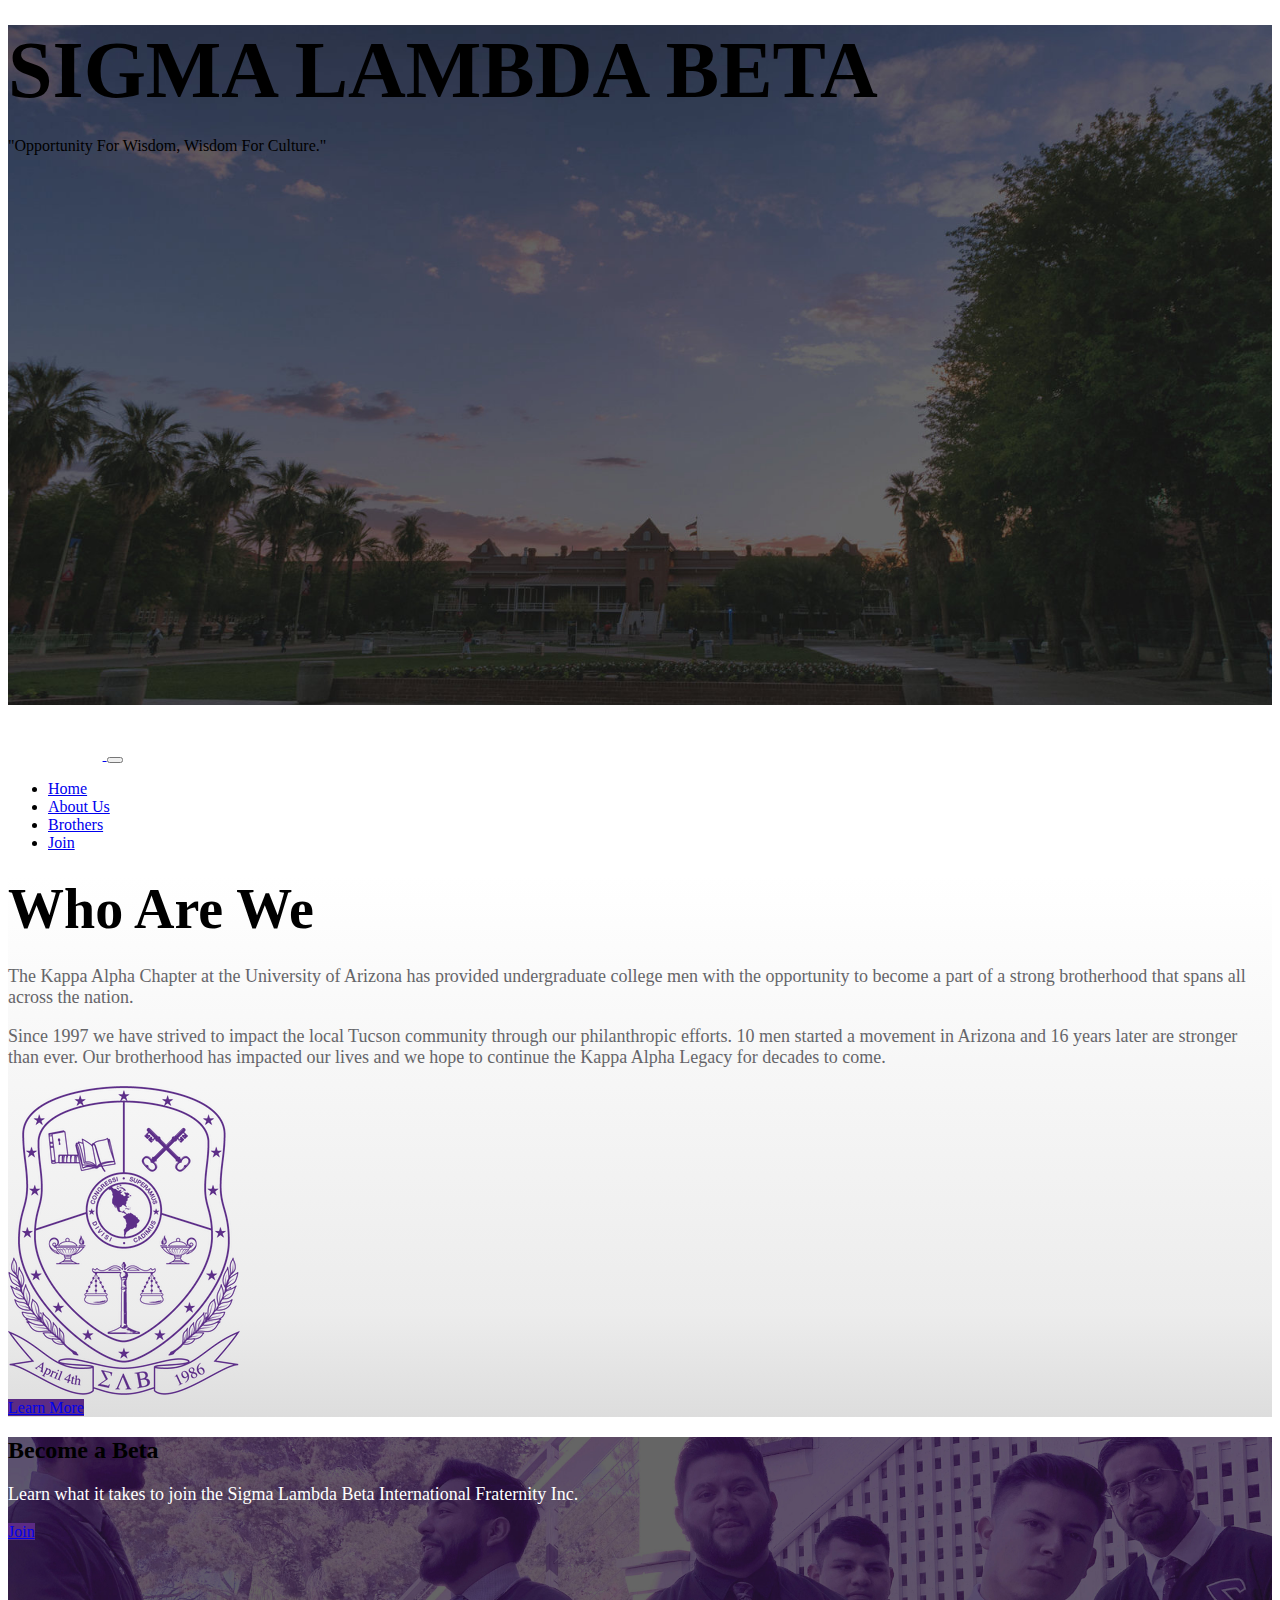
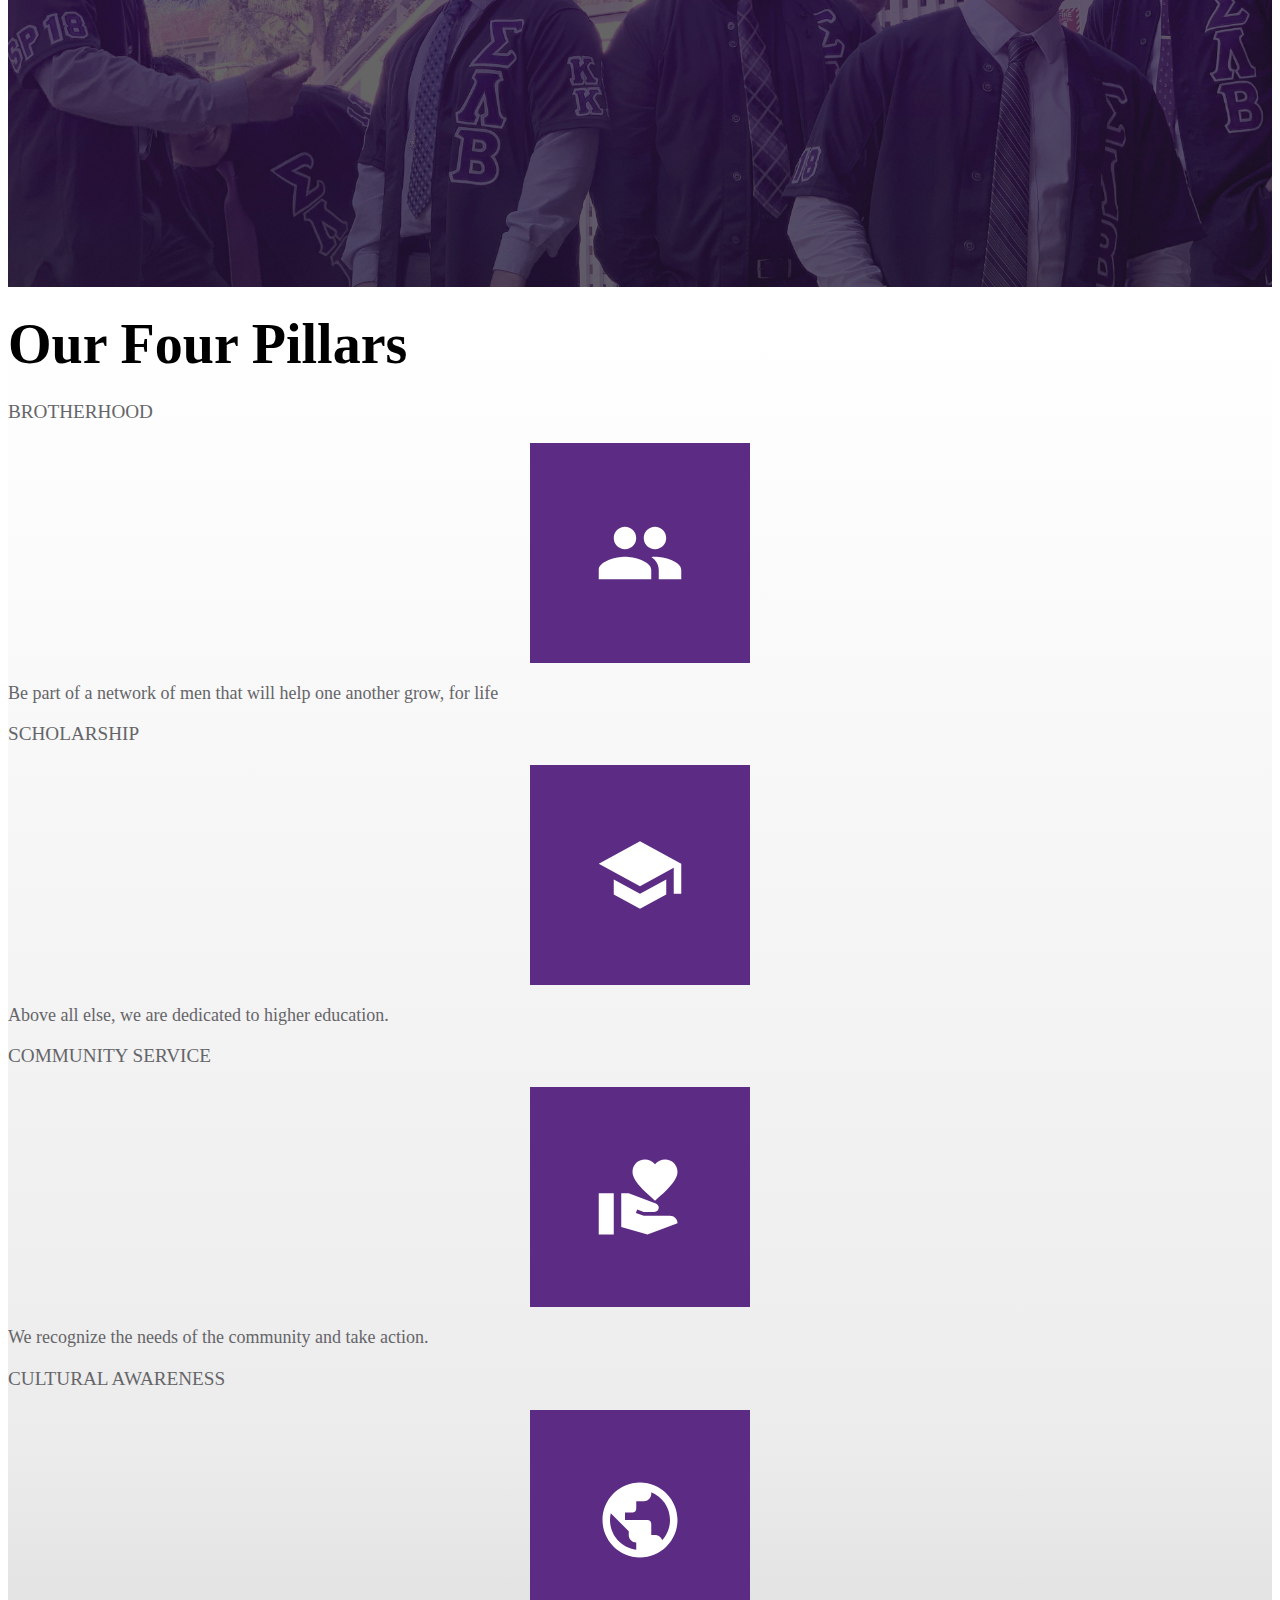
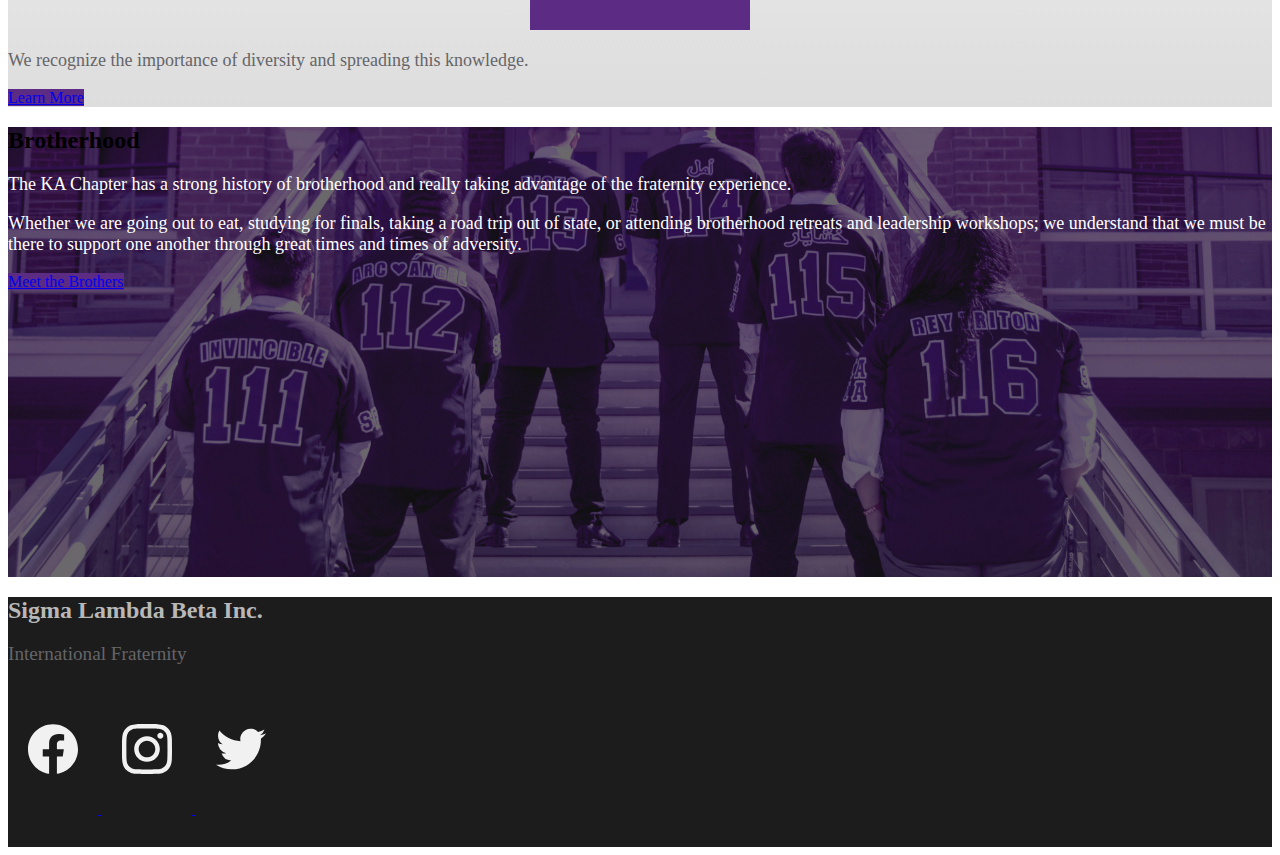
<file: index.html>
<!DOCTYPE html>
<html lang="en">

<head>
    <meta charset="UTF-8">
    <meta http-equiv="X-UA-Compatible" content="IE=edge">
    <meta name="viewport" content="width=device-width, initial-scale=1.0">

    <!-- Bootstrap stylesheet -->
    <link href="https://cdn.jsdelivr.net/npm/bootstrap@5.1.3/dist/css/bootstrap.min.css" rel="stylesheet"
        integrity="sha384-1BmE4kWBq78iYhFldvKuhfTAU6auU8tT94WrHftjDbrCEXSU1oBoqyl2QvZ6jIW3" crossorigin="anonymous">

    <link rel="stylesheet" href="styles/main.css">
    <title>Sigma Lambda Beta</title>

    <!-- Favicon -->
    <link rel="apple-touch-icon" sizes="180x180" href="assets/favicon/apple-touch-icon.png">
    <link rel="icon" type="image/png" sizes="32x32" href="assets/favicon/favicon-32x32.png">
    <link rel="icon" type="image/png" sizes="16x16" href="assets/favicon/favicon-16x16.png">
    <link rel="manifest" href="assets/favicon/site.webmanifest">
    <link rel="mask-icon" href="assets/favicon/safari-pinned-tab.svg" color="#5c2b84">
    <link rel="shortcut icon" href="assets/favicon/favicon.ico">
    <meta name="msapplication-TileColor" content="#5c2b84">
    <meta name="msapplication-config" content="assets/favicon/browserconfig.xml">
    <meta name="theme-color" content="#ffffff">
</head>

<body>

    <header>
        <div class="bg-primary text-light text-center p-4 p-md-5 d-flex justify-content-center" id="hero-home">
            <span class="align-self-center">
                <h1>Sigma Lambda Beta</h1>
                <h4>"Opportunity for Wisdom, Wisdom for Culture."</h4>
            </span>
        </div>
    </header>

    <nav class="navbar navbar-expand-lg navbar-dark bg-dark sticky-top">
        <div class="container-fluid">
            <a class="navbar-brand" href="index.html">
                <img src="assets/slb_brand/logo.png" alt="">
            </a>
            <button class="navbar-toggler" type="button" data-bs-toggle="collapse"
                data-bs-target="#navbarSupportedContent" aria-controls="navbarSupportedContent" aria-expanded="false"
                aria-label="Toggle navigation">
                <span class="navbar-toggler-icon"></span>
            </button>
            <div class="collapse navbar-collapse" id="navbarSupportedContent">
                <ul class="navbar-nav me-5 ms-auto mb-2 mb-lg-0">
                    <li class="nav-item">
                        <a class="nav-link active" aria-current="page" href="index.html">Home</a>
                    </li>
                    <li class="nav-item">
                        <a class="nav-link" href="about.html">About Us</a>
                    </li>
                    <li class="nav-item">
                        <a class="nav-link" href="brothers.html">Brothers</a>
                    </li>
                    <li class="nav-item">
                        <a class="nav-link" href="join.html">Join</a>
                    </li>
                </ul>
            </div>
        </div>
    </nav>


    <section class="p-4 p-md-5">
        <article class="container">
            <h1>Who Are We</h1>
            <div class="row">
                <div class="col-12 col-md-6">
                    <p>The Kappa Alpha Chapter at the University of Arizona has provided undergraduate college men with
                        the
                        opportunity to become a part of a strong brotherhood that spans all across the nation.</p>
                    <p>Since 1997 we have strived to impact the local Tucson community through our philanthropic
                        efforts. 10
                        men started a movement in Arizona and 16 years later are stronger than ever. Our brotherhood has
                        impacted our lives and we hope to continue the Kappa Alpha Legacy for decades to come.</p>
                </div>

                <span class="col-12 col-md-6 d-flex justify-content-center">
                    <img src="assets/slb_brand/slb-crest.png" alt="">
                </span>
            </div>

            <span class="d-flex justify-content-center">
                <a class="btn btn-primary" href="about.html">Learn More</a>
            </span>

        </article>
    </section>

    <section class="bg-primary text-light text-center p-4 p-md-5 d-flex justify-content-center" id="join-banner-home">
        <div class="align-self-center">
            <h2>Become a Beta</h2>
            <p>Learn what it takes to join the Sigma Lambda Beta International Fraternity Inc.</p>
            <span class="d-flex justify-content-center">
                <a class="btn btn-primary mt-4" href="join.html">Join</a>
            </span>
        </div>
    </section>

    <section class="p-4 p-md-5">
        <h1>Our Four Pillars</h1>

        <div class="row row-cols-1 row-cols-md-2 row-cols-lg-4 text-center pt-3">
            <span class="col mb-4">
                <h3>BrotherHood</h3>
                <span class="pillar-badge">
                    <img class="" src="assets/icons/people_white_24dp.svg" alt="">
                </span>
                <p>Be part of a network of men that will help one another grow, for life</p>
            </span>
            <span class="col mb-4">
                <h3>Scholarship</h3>
                <span class="pillar-badge">
                    <img class="" src="assets/icons/school_white_24dp.svg" alt="">
                </span>
                <p>Above all else, we are dedicated to higher education.</p>
            </span>
            <span class="col mb-4">
                <h3>Community Service</h3>
                <span class="pillar-badge">
                    <img class="" src="assets/icons/volunteer_activism_white_24dp.svg" alt="">
                </span>
                <p>We recognize the needs of the community and take action.</p>
            </span>
            <span class="col">
                <h3>Cultural Awareness</h3>
                <span class="pillar-badge">
                    <img class="" src="assets/icons/public_white_24dp.svg" alt="">
                </span>
                <p>We recognize the importance of diversity and spreading this knowledge.</p>
            </span>

        </div>

        <span class="d-flex justify-content-center">
            <a class="btn btn-primary" href="about.html">Learn More</a>
        </span>

    </section>

    <section class="bg-primary text-center text-light p-4 p-md-5 d-flex justify-content-center"
        id="brotherhood-banner-home">
        <div class="align-self-center">
            <h2>Brotherhood</h2>
            <p>The KA Chapter has a strong history of brotherhood and really taking advantage of the fraternity
                experience.
            </p>

            <p>Whether we are going out to eat, studying for finals, taking a road trip out of state, or attending
                brotherhood retreats and leadership workshops; we understand that we must be there to support one
                another
                through great times and times of adversity.</p>


            <span class="d-flex justify-content-center">
                <a class="btn btn-primary" href="brothers.html">Meet the Brothers</a>
            </span>
        </div>
    </section>

    <footer class="p-5">
        <div class="row row-cols-1 row-cols-md-2">
            <div class="col text-center text-md-start">
                <h2>Sigma Lambda Beta Inc.</h2>
                <h3>International Fraternity</h3>
            </div>

            <div class="col d-flex justify-content-center align-items-center">
                <!-- Facebook Icon -->
                <a href="https://www.facebook.com/SLB.KA/" target="_blank">
                    <svg role="img" viewBox="0 0 24 24" xmlns="http://www.w3.org/2000/svg">
                        <title>Facebook</title>
                        <path
                            d="M24 12.073c0-6.627-5.373-12-12-12s-12 5.373-12 12c0 5.99 4.388 10.954 10.125 11.854v-8.385H7.078v-3.47h3.047V9.43c0-3.007 1.792-4.669 4.533-4.669 1.312 0 2.686.235 2.686.235v2.953H15.83c-1.491 0-1.956.925-1.956 1.874v2.25h3.328l-.532 3.47h-2.796v8.385C19.612 23.027 24 18.062 24 12.073z" />
                    </svg>
                </a>

                <!-- Instagram Icon -->
                <a href="https://www.instagram.com/korruptbetas/" target="_blank">
                    <svg role="img" viewBox="0 0 24 24" xmlns="http://www.w3.org/2000/svg">
                        <title>Instagram</title>
                        <path
                            d="M12 0C8.74 0 8.333.015 7.053.072 5.775.132 4.905.333 4.14.63c-.789.306-1.459.717-2.126 1.384S.935 3.35.63 4.14C.333 4.905.131 5.775.072 7.053.012 8.333 0 8.74 0 12s.015 3.667.072 4.947c.06 1.277.261 2.148.558 2.913.306.788.717 1.459 1.384 2.126.667.666 1.336 1.079 2.126 1.384.766.296 1.636.499 2.913.558C8.333 23.988 8.74 24 12 24s3.667-.015 4.947-.072c1.277-.06 2.148-.262 2.913-.558.788-.306 1.459-.718 2.126-1.384.666-.667 1.079-1.335 1.384-2.126.296-.765.499-1.636.558-2.913.06-1.28.072-1.687.072-4.947s-.015-3.667-.072-4.947c-.06-1.277-.262-2.149-.558-2.913-.306-.789-.718-1.459-1.384-2.126C21.319 1.347 20.651.935 19.86.63c-.765-.297-1.636-.499-2.913-.558C15.667.012 15.26 0 12 0zm0 2.16c3.203 0 3.585.016 4.85.071 1.17.055 1.805.249 2.227.415.562.217.96.477 1.382.896.419.42.679.819.896 1.381.164.422.36 1.057.413 2.227.057 1.266.07 1.646.07 4.85s-.015 3.585-.074 4.85c-.061 1.17-.256 1.805-.421 2.227-.224.562-.479.96-.899 1.382-.419.419-.824.679-1.38.896-.42.164-1.065.36-2.235.413-1.274.057-1.649.07-4.859.07-3.211 0-3.586-.015-4.859-.074-1.171-.061-1.816-.256-2.236-.421-.569-.224-.96-.479-1.379-.899-.421-.419-.69-.824-.9-1.38-.165-.42-.359-1.065-.42-2.235-.045-1.26-.061-1.649-.061-4.844 0-3.196.016-3.586.061-4.861.061-1.17.255-1.814.42-2.234.21-.57.479-.96.9-1.381.419-.419.81-.689 1.379-.898.42-.166 1.051-.361 2.221-.421 1.275-.045 1.65-.06 4.859-.06l.045.03zm0 3.678c-3.405 0-6.162 2.76-6.162 6.162 0 3.405 2.76 6.162 6.162 6.162 3.405 0 6.162-2.76 6.162-6.162 0-3.405-2.76-6.162-6.162-6.162zM12 16c-2.21 0-4-1.79-4-4s1.79-4 4-4 4 1.79 4 4-1.79 4-4 4zm7.846-10.405c0 .795-.646 1.44-1.44 1.44-.795 0-1.44-.646-1.44-1.44 0-.794.646-1.439 1.44-1.439.793-.001 1.44.645 1.44 1.439z" />
                    </svg>
                </a>

                <!-- Twitter Icon -->
                <a href="https://twitter.com/slbka" target="_blank">
                    <svg role="img" viewBox="0 0 24 24" xmlns="http://www.w3.org/2000/svg">
                        <title>Twitter</title>
                        <path
                            d="M23.953 4.57a10 10 0 01-2.825.775 4.958 4.958 0 002.163-2.723c-.951.555-2.005.959-3.127 1.184a4.92 4.92 0 00-8.384 4.482C7.69 8.095 4.067 6.13 1.64 3.162a4.822 4.822 0 00-.666 2.475c0 1.71.87 3.213 2.188 4.096a4.904 4.904 0 01-2.228-.616v.06a4.923 4.923 0 003.946 4.827 4.996 4.996 0 01-2.212.085 4.936 4.936 0 004.604 3.417 9.867 9.867 0 01-6.102 2.105c-.39 0-.779-.023-1.17-.067a13.995 13.995 0 007.557 2.209c9.053 0 13.998-7.496 13.998-13.985 0-.21 0-.42-.015-.63A9.935 9.935 0 0024 4.59z" />
                    </svg>
                </a>

            </div>
        </div>

    </footer>

</body>

<!-- Bootstrap Javascript bundle -->
<script src="https://cdn.jsdelivr.net/npm/bootstrap@5.1.3/dist/js/bootstrap.bundle.min.js"
    integrity="sha384-ka7Sk0Gln4gmtz2MlQnikT1wXgYsOg+OMhuP+IlRH9sENBO0LRn5q+8nbTov4+1p"
    crossorigin="anonymous"></script>

</html>
</file>
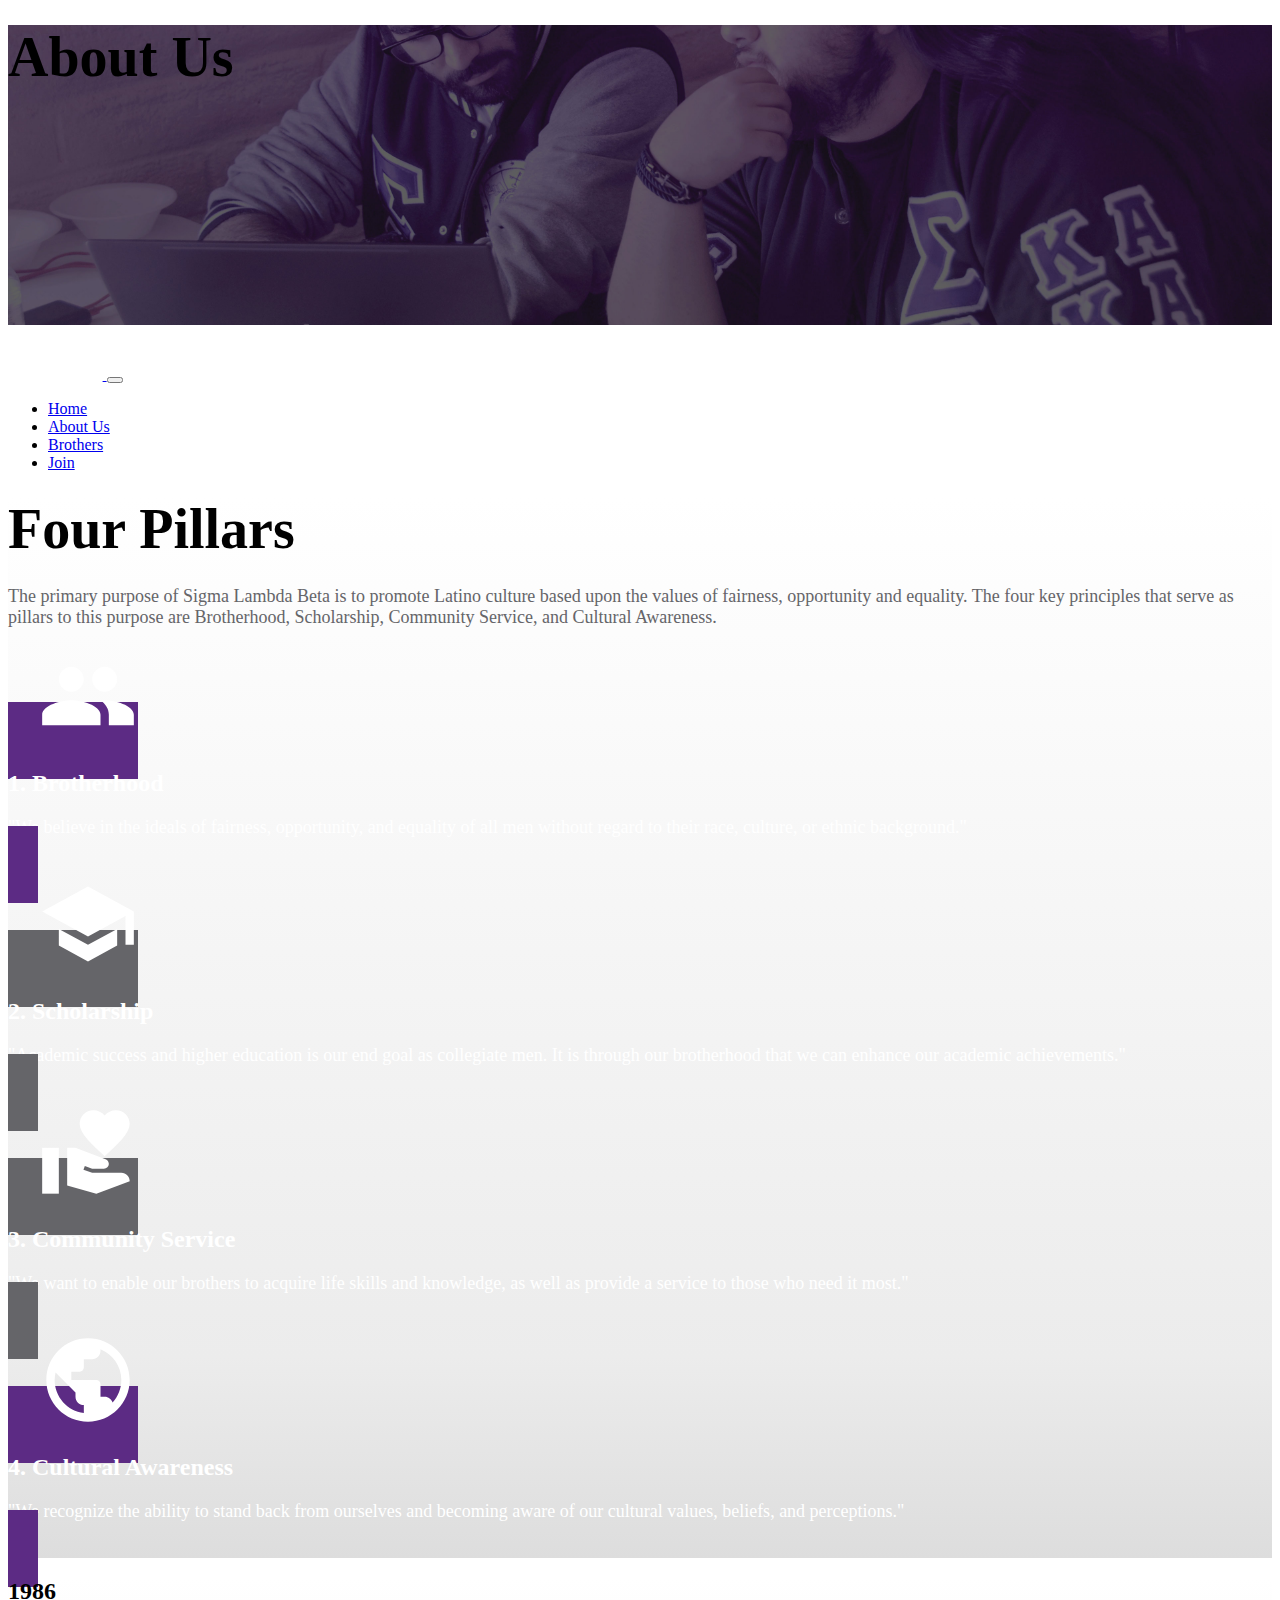
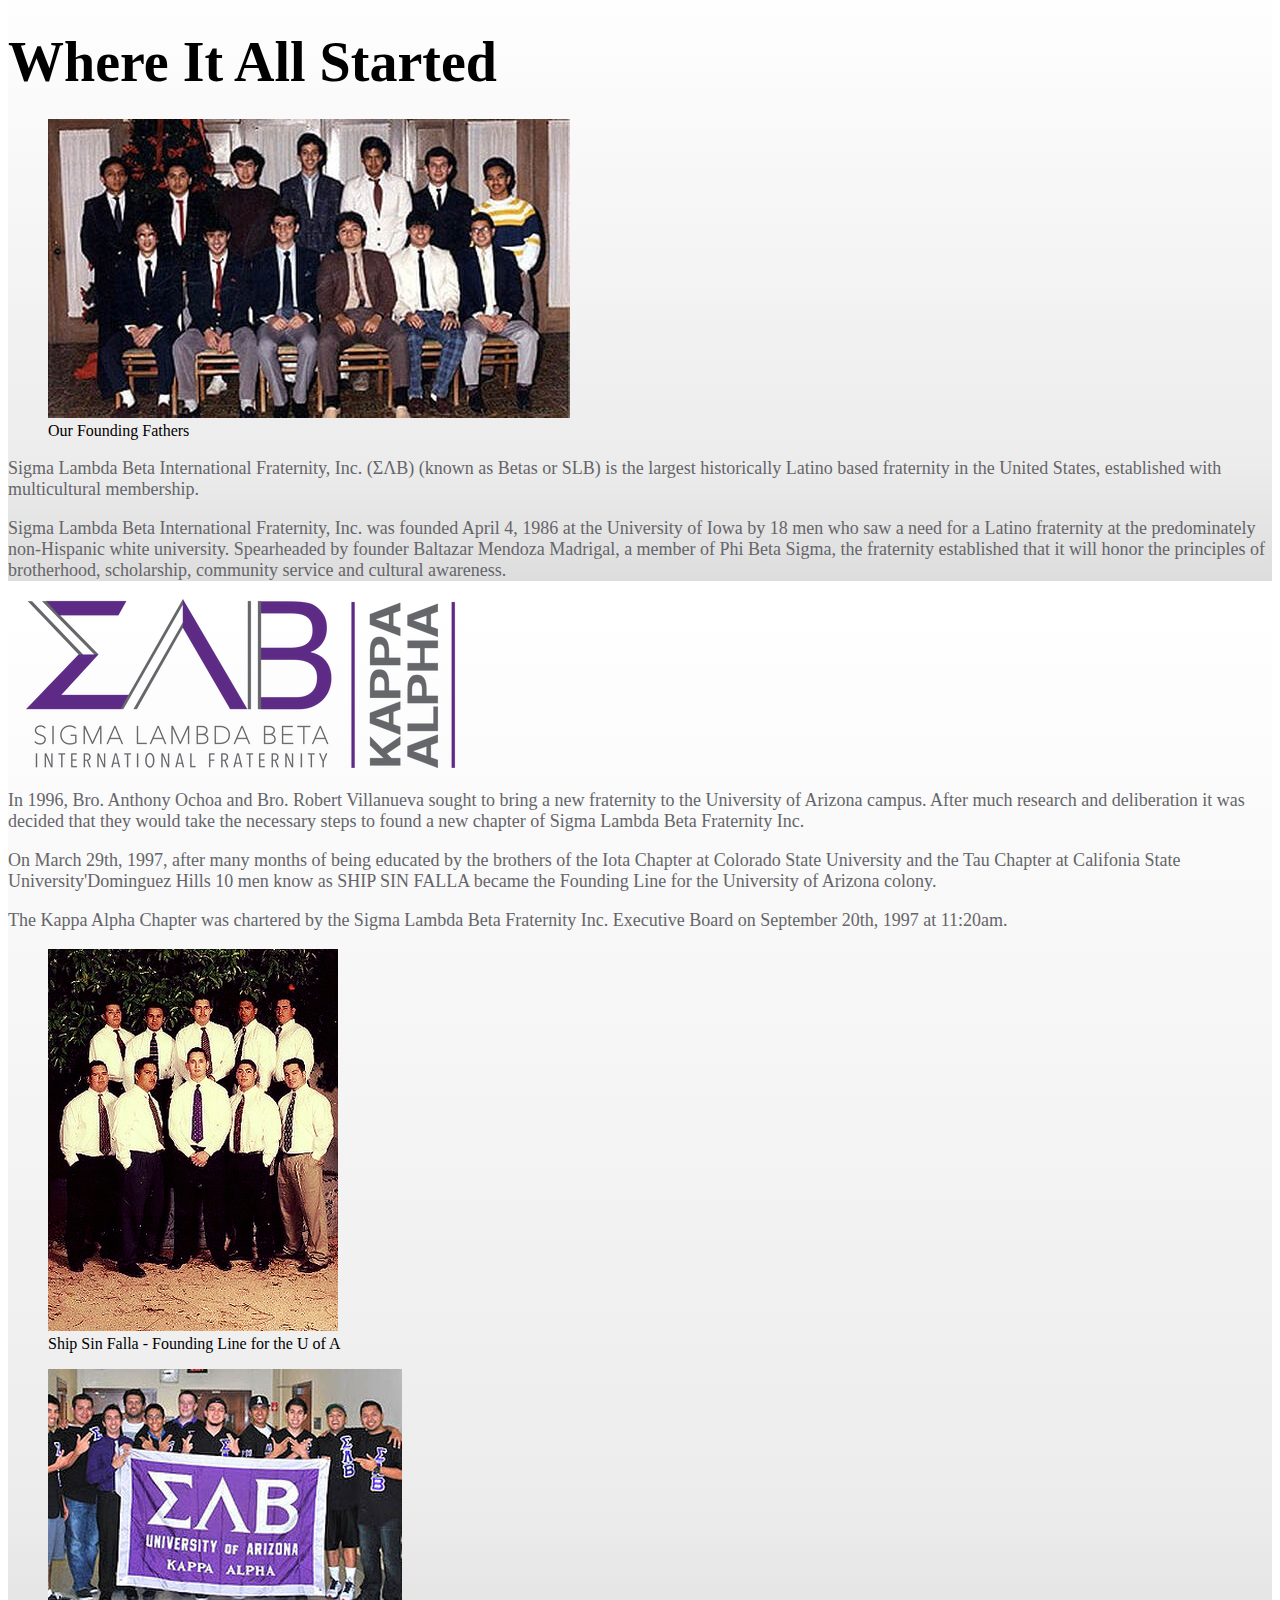
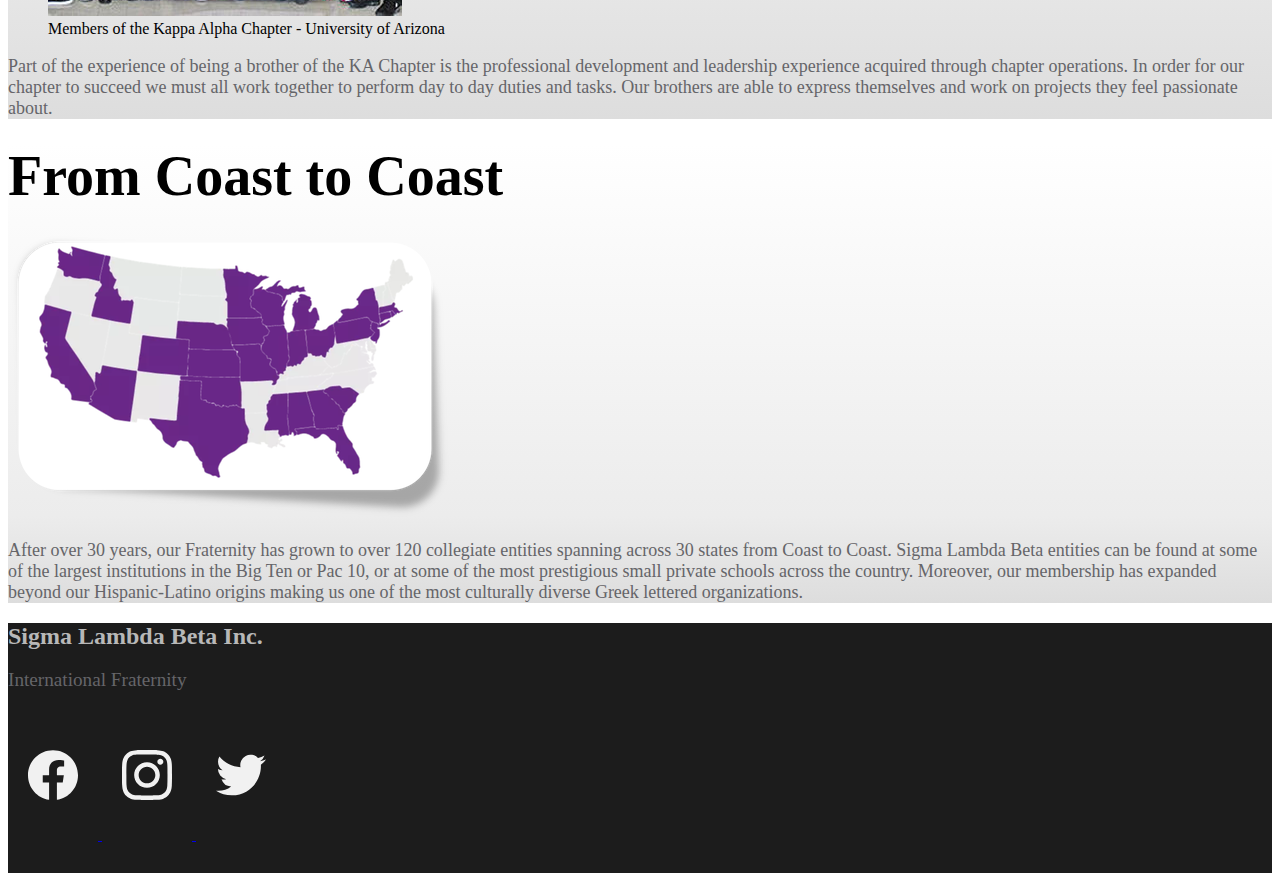
<file: about.html>
<!DOCTYPE html>
<html lang="en">
    <head>
        <meta charset="UTF-8">
        <meta http-equiv="X-UA-Compatible" content="IE=edge">
        <meta name="viewport" content="width=device-width, initial-scale=1.0">
    
        <!-- Bootstrap stylesheet -->
        <link href="https://cdn.jsdelivr.net/npm/bootstrap@5.1.3/dist/css/bootstrap.min.css" rel="stylesheet"
            integrity="sha384-1BmE4kWBq78iYhFldvKuhfTAU6auU8tT94WrHftjDbrCEXSU1oBoqyl2QvZ6jIW3" crossorigin="anonymous">
    
        <link rel="stylesheet" href="styles/main.css">
        <title>Sigma Lambda Beta</title>
    
        <!-- Favicon -->
        <link rel="apple-touch-icon" sizes="180x180" href="assets/favicon/apple-touch-icon.png">
        <link rel="icon" type="image/png" sizes="32x32" href="assets/favicon/favicon-32x32.png">
        <link rel="icon" type="image/png" sizes="16x16" href="assets/favicon/favicon-16x16.png">
        <link rel="manifest" href="assets/favicon/site.webmanifest">
        <link rel="mask-icon" href="assets/favicon/safari-pinned-tab.svg" color="#5c2b84">
        <link rel="shortcut icon" href="assets/favicon/favicon.ico">
        <meta name="msapplication-TileColor" content="#5c2b84">
        <meta name="msapplication-config" content="assets/favicon/browserconfig.xml">
        <meta name="theme-color" content="#ffffff">
    </head>

    <header>
        <div class="text-light text-center p-4 p-md-5 d-flex justify-content-center" id="hero-about">
            <span class="align-self-center">
                <h1>About Us</h1>
            </span>
        </div>
    </header>

    <nav class="navbar navbar-expand-lg navbar-dark bg-dark sticky-top">
        <div class="container-fluid">
            <a class="navbar-brand" href="index.html">
                <img src="assets/slb_brand/logo.png" alt="">
            </a>
            <button class="navbar-toggler" type="button" data-bs-toggle="collapse"
                data-bs-target="#navbarSupportedContent" aria-controls="navbarSupportedContent" aria-expanded="false"
                aria-label="Toggle navigation">
                <span class="navbar-toggler-icon"></span>
            </button>
            <div class="collapse navbar-collapse" id="navbarSupportedContent">
                <ul class="navbar-nav me-5 ms-auto mb-2 mb-lg-0">
                    <li class="nav-item">
                        <a class="nav-link" href="index.html">Home</a>
                    </li>
                    <li class="nav-item">
                        <a class="nav-link active" aria-current="page" href="about.html">About Us</a>
                    </li>
                    <li class="nav-item">
                        <a class="nav-link" href="brothers.html">Brothers</a>
                    </li>
                    <li class="nav-item">
                        <a class="nav-link" href="join.html">Join</a>
                    </li>
                </ul>
            </div>
        </div>
    </nav>

    

<body>

    <section class="p-3 p-md-5">
        <article>
            <h1>Four Pillars</h1>
            <p>The primary purpose of Sigma Lambda Beta is to promote Latino culture based upon the values of fairness, opportunity and equality. The four key principles that serve as pillars to this purpose are Brotherhood, Scholarship, Community Service, and Cultural Awareness.</p>
        </article>

        <div class="row pillars mt-5">
            <div class="col-md-6 mb-5">
                <span id="pillar-brotherhood" class="d-flex flex-column align-items-center justify-content-center text-center">
                    <img src="assets/icons/people_white_24dp.svg" alt="">
                    <h2>1. Brotherhood</h2>
                    <p>"We believe in the ideals of fairness, opportunity, and equality of all men without regard to their race, culture, or ethnic background."</p>
                </span>
            </div>
            <div class="col-md-6 mb-5">
                <span id="pillar-scholarship" class="d-flex flex-column align-items-center justify-content-center text-center">
                    <img src="assets/icons/school_white_24dp.svg" alt="">
                    <h2>2. Scholarship</h2>
                    <p>"Academic success and higher education is our end goal as collegiate men.  It is through our brotherhood that we can enhance our academic achievements." </p>
                </span>
            </div>
        </div>

        <div class="row pillars">
            <div class="col-md-6 mb-5">
                <span id="pillar-community-service" class="d-flex flex-column align-items-center justify-content-center text-center">
                    <img src="assets/icons/volunteer_activism_white_24dp.svg" alt="">
                    <h2>3. Community Service</h2>
                    <p>"We want to enable our brothers to acquire life skills and knowledge, as well as provide a service to those who need it most."</p>
                </span>
            </div>
            <div class="col-md-6 mb-5">
                <span id="pillar-culture" class="d-flex flex-column align-items-center justify-content-center text-center">
                    <img src="assets/icons/public_white_24dp.svg" alt="">
                    <h2>4. Cultural Awareness</h2>
                    <p>"We recognize the ability to stand back from ourselves and becoming aware of our cultural values, beliefs, and perceptions."</p>
                </span>
            </div>
        </div>
    </section>

    <section class="p-4 p-md-5">
        <article>
            <h2 class="mb-0 text-center text-sm-start">1986</h2>
            <h1 class="mt-0">Where It All Started</h1>
            
            <figure class="figure d-flex flex-column align-content-center mb-4">
                <img class="figure-img img-fluid img-thumbnail mx-auto" src="assets/photos/slb-founders.jpeg" alt="">
                <figcaption class="figure-caption text-center">Our Founding Fathers</figcaption>
            </figure>

            <p>Sigma Lambda Beta International Fraternity, Inc. (ΣΛΒ) (known as Betas or SLB) is the largest historically Latino based fraternity in the United States, established with multicultural membership.</p>

            <p>Sigma Lambda Beta International Fraternity, Inc. was founded April 4, 1986 at the University of Iowa by 18 men who saw a need for a Latino fraternity at the predominately non-Hispanic white university. Spearheaded by founder Baltazar Mendoza Madrigal, a member of Phi Beta Sigma, the fraternity established that it will honor the principles of brotherhood, scholarship, community service and cultural awareness.</p>

        </article>
    </section>

    <section class="p-4 p-md-5">
        

        <img class="img-fluid d-block mx-auto my-5" src="assets/slb_brand/chapterlogo.png" alt="">

        <article class="row row-cols-2x">
            <div class="col-12 col-md-6">
                <p>In 1996, Bro. Anthony Ochoa and Bro. Robert Villanueva sought to bring a new fraternity to the University of Arizona campus. After much research and deliberation it was decided that they would take the necessary steps to found a new chapter of Sigma Lambda Beta Fraternity Inc.</p>
                <p>On March 29th, 1997, after many months of being educated by the brothers of the Iota Chapter at Colorado State University and the Tau Chapter at Califonia State University'Dominguez Hills 10 men know as SHIP SIN FALLA became the Founding Line for the University of Arizona colony.</p>
                <p>The Kappa Alpha Chapter was chartered by the Sigma Lambda Beta Fraternity Inc. Executive Board on September 20th, 1997 at 11:20am.</p>
            </div>

            <figure class="col-12 col-md-6 figure d-flex flex-column mb-4">
                <img class="figure-img img-fluid img-thumbnail mx-auto" src="assets/photos/ship_sin_falla.png" alt="">
                <figcaption class="figure-caption text-center">Ship Sin Falla - Founding Line for the U of A</figcaption>
            </figure>

        </article>

        <article class="row row-cols-2 mt-3 mt-md-5">
            <figure class="col-12 col-md-6 order-2 order-md-1 figure d-flex flex-column mb-4">
                <img class="figure-img img-fluid img-thumbnail mx-auto" src="assets/photos/kappa_alpha_chapter.jpeg" alt="">
                <figcaption class="figure-caption text-center">Members of the Kappa Alpha Chapter - University of Arizona</figcaption>
            </figure>

            <div class="col-12 col-md-6 order-1 order-md-2">
                <p>Part of the experience of being a brother of the KA Chapter is the professional development and leadership experience acquired through chapter operations. In order for our chapter to succeed we must all work together to perform day to day duties and tasks. Our brothers are able to express themselves and work on projects they feel passionate about.</p>
            </div>

        </article>
    </section>


    <section class="p-4 p-md-5">
        <h1>From Coast to Coast</h1>
        <img class="img-fluid d-block mx-auto" src="assets/slb_brand/map.png" alt="">
        <p>After over 30 years, our Fraternity has grown to over 120 collegiate entities spanning across 30 states from Coast to Coast.  Sigma Lambda Beta entities can be found at some of the largest institutions in the Big Ten or Pac 10, or at some of the most prestigious small private schools across the country. Moreover, our membership has expanded beyond our Hispanic-Latino origins making us one of the most culturally diverse Greek lettered organizations.</p>
    </section>



    <footer class="p-5">
        <div class="row row-cols-1 row-cols-md-2">
            <div class="col text-center text-md-start">
                <h2>Sigma Lambda Beta Inc.</h2>
                <h3>International Fraternity</h3>
            </div>

            <div class="col d-flex justify-content-center align-items-center">
                <!-- Facebook Icon -->
                <a href="https://www.facebook.com/SLB.KA/" target="_blank">
                    <svg role="img" viewBox="0 0 24 24" xmlns="http://www.w3.org/2000/svg">
                        <title>Facebook</title>
                        <path
                            d="M24 12.073c0-6.627-5.373-12-12-12s-12 5.373-12 12c0 5.99 4.388 10.954 10.125 11.854v-8.385H7.078v-3.47h3.047V9.43c0-3.007 1.792-4.669 4.533-4.669 1.312 0 2.686.235 2.686.235v2.953H15.83c-1.491 0-1.956.925-1.956 1.874v2.25h3.328l-.532 3.47h-2.796v8.385C19.612 23.027 24 18.062 24 12.073z" />
                    </svg>
                </a>

                <!-- Instagram Icon -->
                <a href="https://www.instagram.com/korruptbetas/" target="_blank">
                    <svg role="img" viewBox="0 0 24 24" xmlns="http://www.w3.org/2000/svg">
                        <title>Instagram</title>
                        <path
                            d="M12 0C8.74 0 8.333.015 7.053.072 5.775.132 4.905.333 4.14.63c-.789.306-1.459.717-2.126 1.384S.935 3.35.63 4.14C.333 4.905.131 5.775.072 7.053.012 8.333 0 8.74 0 12s.015 3.667.072 4.947c.06 1.277.261 2.148.558 2.913.306.788.717 1.459 1.384 2.126.667.666 1.336 1.079 2.126 1.384.766.296 1.636.499 2.913.558C8.333 23.988 8.74 24 12 24s3.667-.015 4.947-.072c1.277-.06 2.148-.262 2.913-.558.788-.306 1.459-.718 2.126-1.384.666-.667 1.079-1.335 1.384-2.126.296-.765.499-1.636.558-2.913.06-1.28.072-1.687.072-4.947s-.015-3.667-.072-4.947c-.06-1.277-.262-2.149-.558-2.913-.306-.789-.718-1.459-1.384-2.126C21.319 1.347 20.651.935 19.86.63c-.765-.297-1.636-.499-2.913-.558C15.667.012 15.26 0 12 0zm0 2.16c3.203 0 3.585.016 4.85.071 1.17.055 1.805.249 2.227.415.562.217.96.477 1.382.896.419.42.679.819.896 1.381.164.422.36 1.057.413 2.227.057 1.266.07 1.646.07 4.85s-.015 3.585-.074 4.85c-.061 1.17-.256 1.805-.421 2.227-.224.562-.479.96-.899 1.382-.419.419-.824.679-1.38.896-.42.164-1.065.36-2.235.413-1.274.057-1.649.07-4.859.07-3.211 0-3.586-.015-4.859-.074-1.171-.061-1.816-.256-2.236-.421-.569-.224-.96-.479-1.379-.899-.421-.419-.69-.824-.9-1.38-.165-.42-.359-1.065-.42-2.235-.045-1.26-.061-1.649-.061-4.844 0-3.196.016-3.586.061-4.861.061-1.17.255-1.814.42-2.234.21-.57.479-.96.9-1.381.419-.419.81-.689 1.379-.898.42-.166 1.051-.361 2.221-.421 1.275-.045 1.65-.06 4.859-.06l.045.03zm0 3.678c-3.405 0-6.162 2.76-6.162 6.162 0 3.405 2.76 6.162 6.162 6.162 3.405 0 6.162-2.76 6.162-6.162 0-3.405-2.76-6.162-6.162-6.162zM12 16c-2.21 0-4-1.79-4-4s1.79-4 4-4 4 1.79 4 4-1.79 4-4 4zm7.846-10.405c0 .795-.646 1.44-1.44 1.44-.795 0-1.44-.646-1.44-1.44 0-.794.646-1.439 1.44-1.439.793-.001 1.44.645 1.44 1.439z" />
                    </svg>
                </a>

                <!-- Twitter Icon -->
                <a href="https://twitter.com/slbka" target="_blank">
                    <svg role="img" viewBox="0 0 24 24" xmlns="http://www.w3.org/2000/svg">
                        <title>Twitter</title>
                        <path
                            d="M23.953 4.57a10 10 0 01-2.825.775 4.958 4.958 0 002.163-2.723c-.951.555-2.005.959-3.127 1.184a4.92 4.92 0 00-8.384 4.482C7.69 8.095 4.067 6.13 1.64 3.162a4.822 4.822 0 00-.666 2.475c0 1.71.87 3.213 2.188 4.096a4.904 4.904 0 01-2.228-.616v.06a4.923 4.923 0 003.946 4.827 4.996 4.996 0 01-2.212.085 4.936 4.936 0 004.604 3.417 9.867 9.867 0 01-6.102 2.105c-.39 0-.779-.023-1.17-.067a13.995 13.995 0 007.557 2.209c9.053 0 13.998-7.496 13.998-13.985 0-.21 0-.42-.015-.63A9.935 9.935 0 0024 4.59z" />
                    </svg>
                </a>

            </div>
        </div>

    </footer>

</body>

<!-- Bootstrap Javascript bundle -->
<script src="https://cdn.jsdelivr.net/npm/bootstrap@5.1.3/dist/js/bootstrap.bundle.min.js"
    integrity="sha384-ka7Sk0Gln4gmtz2MlQnikT1wXgYsOg+OMhuP+IlRH9sENBO0LRn5q+8nbTov4+1p"
    crossorigin="anonymous"></script>
</html>
</file>
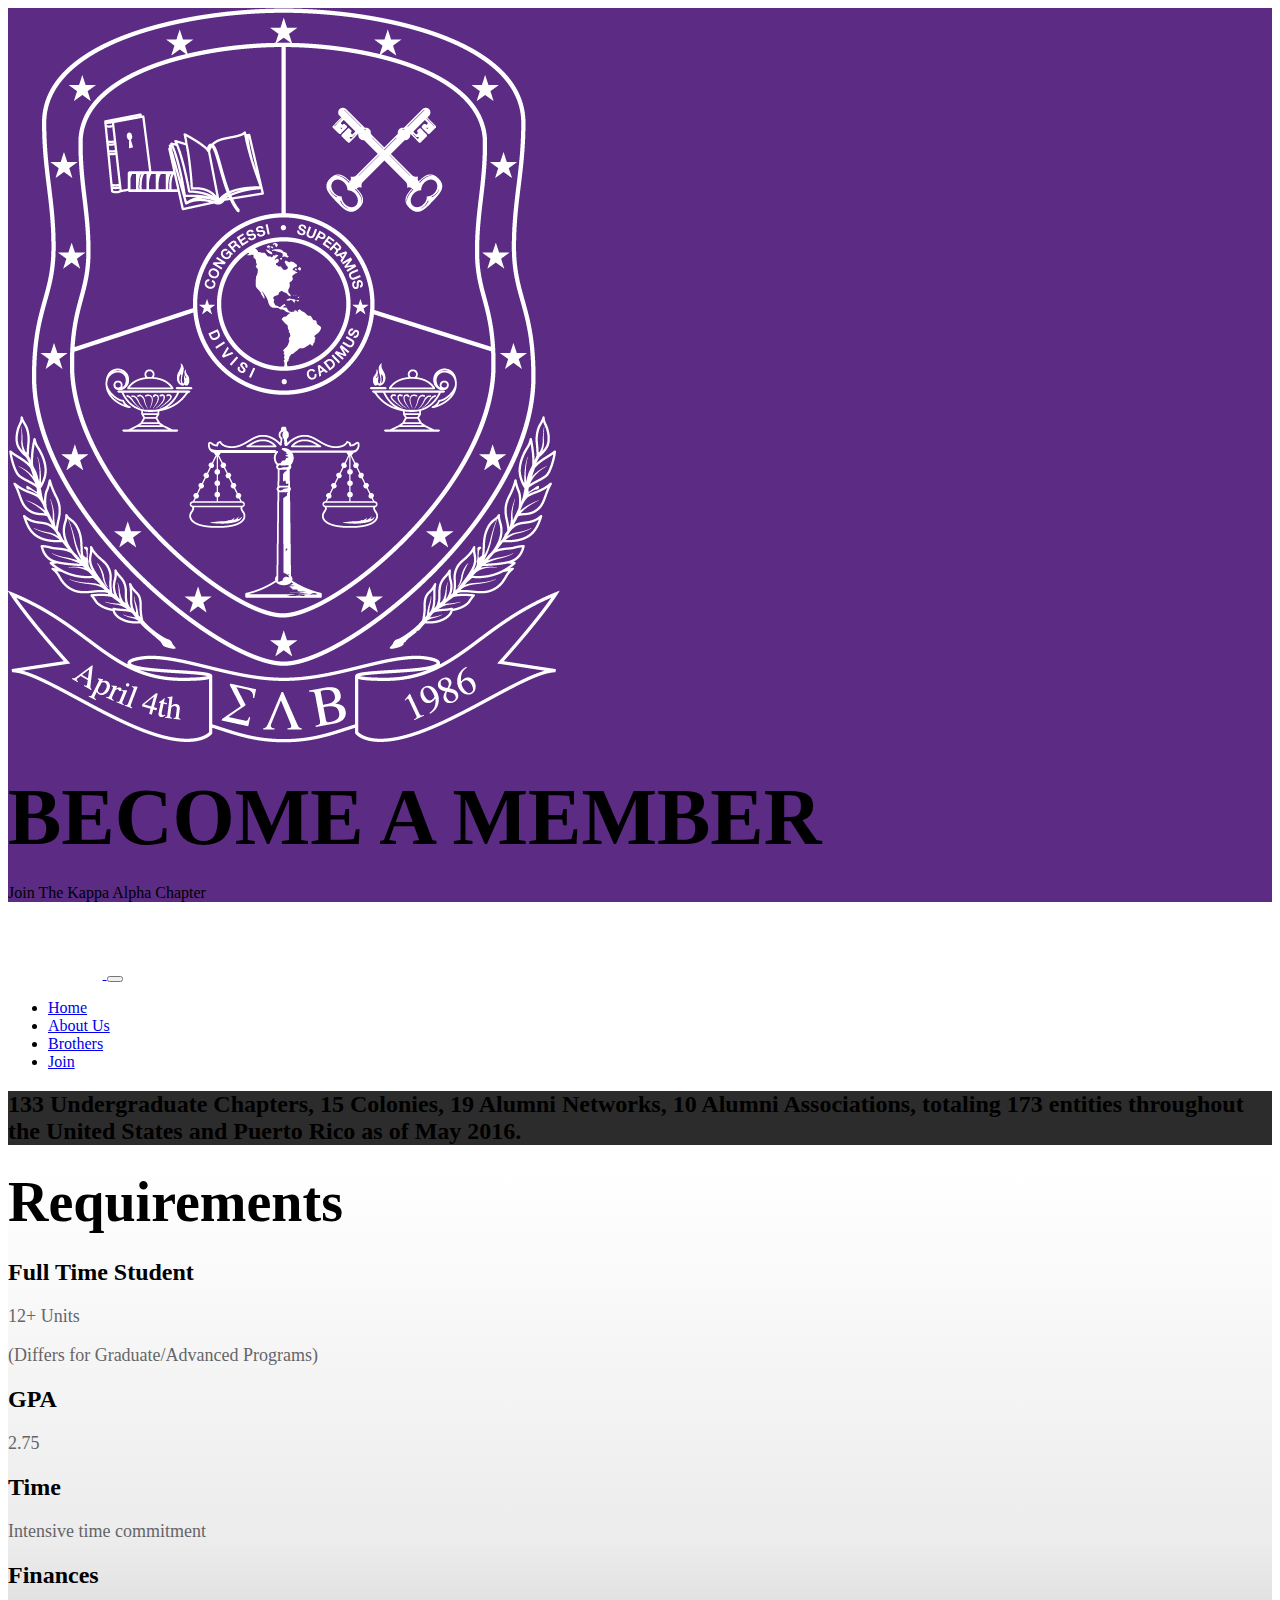
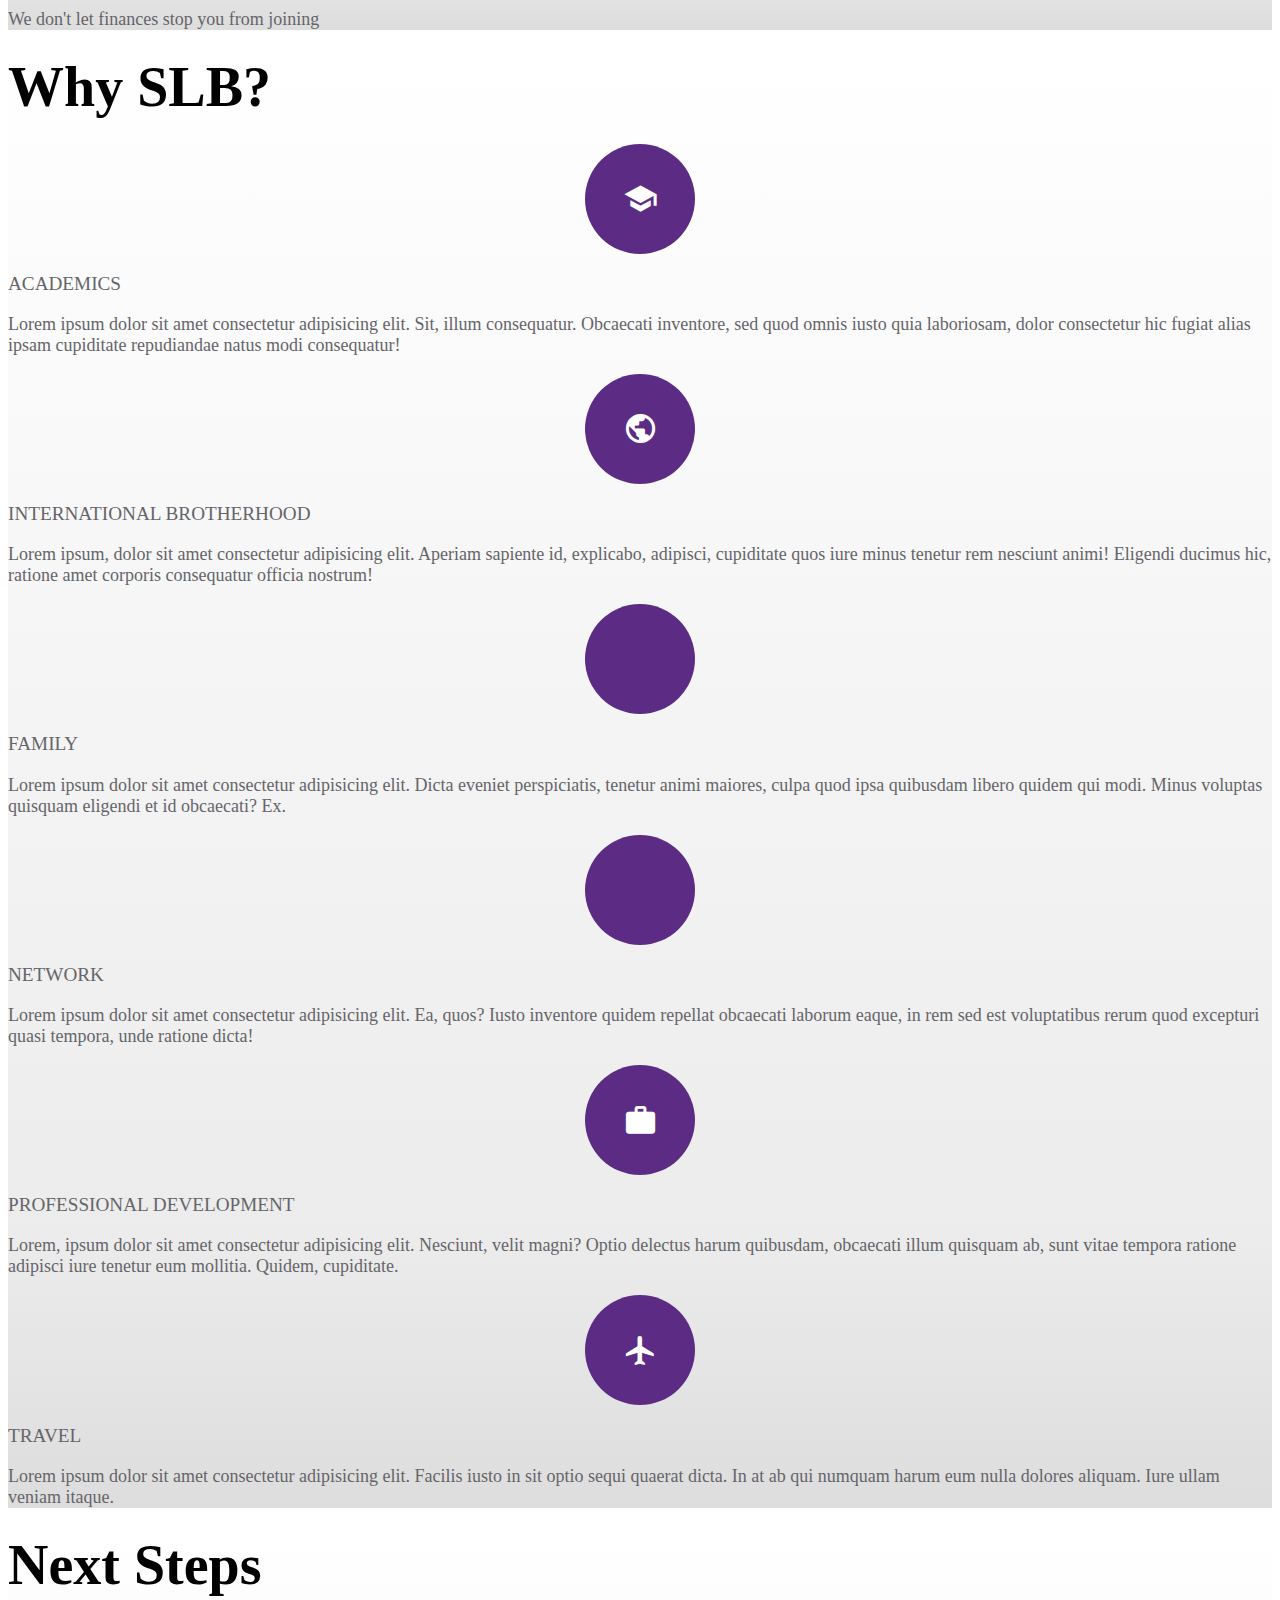
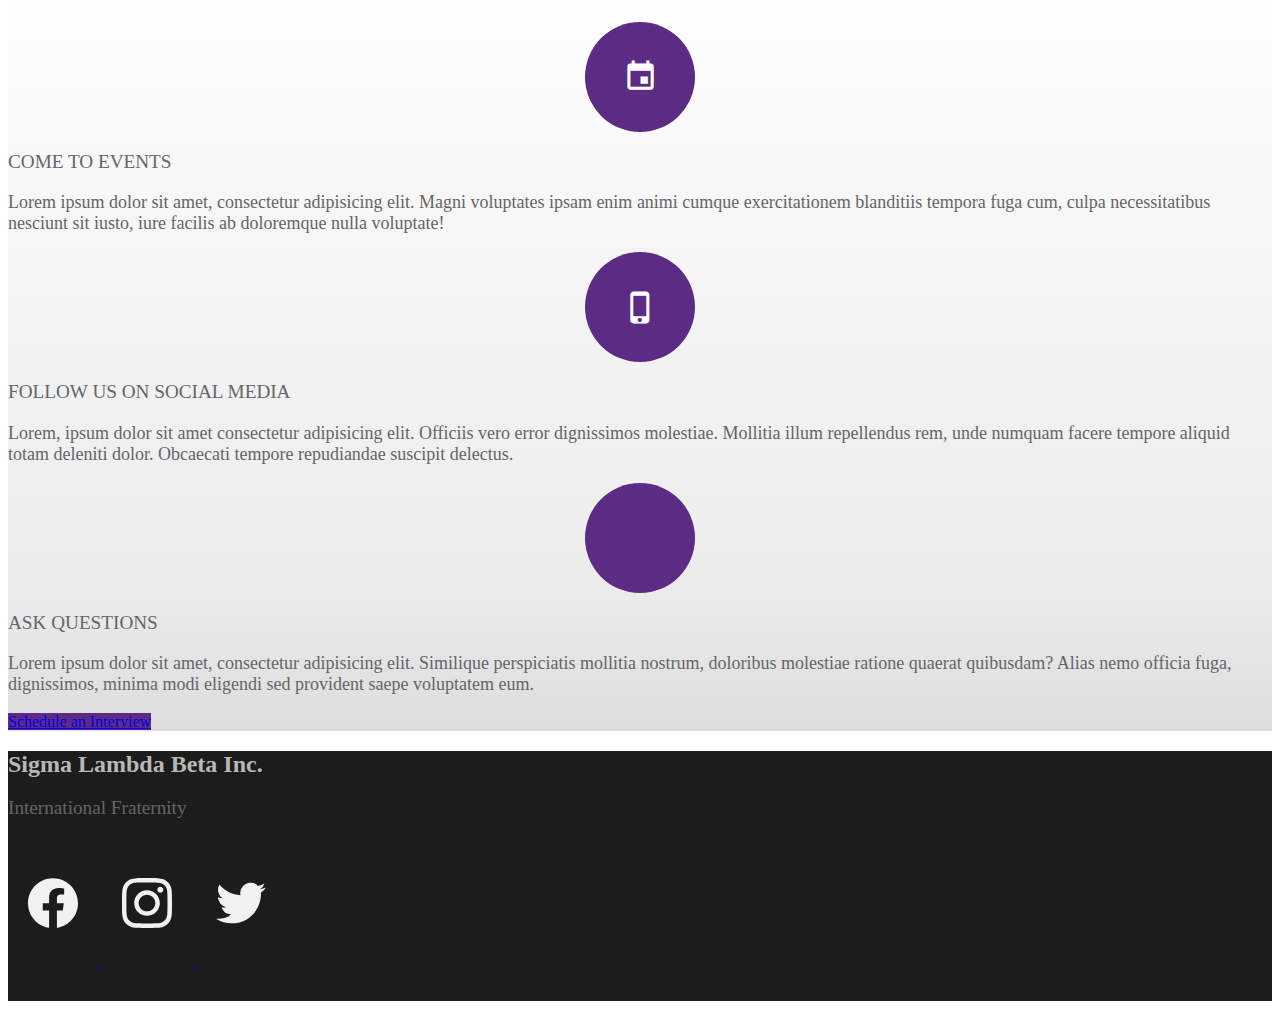
<file: join.html>
<!DOCTYPE html>
<html lang="en">

<head>
    <meta charset="UTF-8">
    <meta http-equiv="X-UA-Compatible" content="IE=edge">
    <meta name="viewport" content="width=device-width, initial-scale=1.0">

    <!-- Bootstrap stylesheet -->
    <link href="https://cdn.jsdelivr.net/npm/bootstrap@5.1.3/dist/css/bootstrap.min.css" rel="stylesheet"
        integrity="sha384-1BmE4kWBq78iYhFldvKuhfTAU6auU8tT94WrHftjDbrCEXSU1oBoqyl2QvZ6jIW3" crossorigin="anonymous">

    <!-- Material Design Icons -->
    <link href="https://fonts.googleapis.com/icon?family=Material+Icons"
      rel="stylesheet">

    <link rel="stylesheet" href="styles/main.css">
    <title>Sigma Lambda Beta</title>

    <!-- Favicon -->
    <link rel="apple-touch-icon" sizes="180x180" href="assets/favicon/apple-touch-icon.png">
    <link rel="icon" type="image/png" sizes="32x32" href="assets/favicon/favicon-32x32.png">
    <link rel="icon" type="image/png" sizes="16x16" href="assets/favicon/favicon-16x16.png">
    <link rel="manifest" href="assets/favicon/site.webmanifest">
    <link rel="mask-icon" href="assets/favicon/safari-pinned-tab.svg" color="#5c2b84">
    <link rel="shortcut icon" href="assets/favicon/favicon.ico">
    <meta name="msapplication-TileColor" content="#5c2b84">
    <meta name="msapplication-config" content="assets/favicon/browserconfig.xml">
    <meta name="theme-color" content="#ffffff">
</head>

<body>

    <header class="text-light p-4 p-md-5 d-flex align-items-center justify-content-center" id="hero-join">

        <div class="row justify-content-center align-items-center">
            <span class="col-12 col-md-6 d-flex justify-content-center">
                <img class="img-fluid w-50" src="assets/slb_brand/crest_white_nobackground.png" alt="">
            </span>
            <span class="col-12 col-md-6 text-center text-md-start">
                <h1>Become a Member</h1>
                <h4>Join the Kappa Alpha Chapter</h4>
            </span>
        </div>
        
    </header>

    <nav class="navbar navbar-expand-lg navbar-dark bg-dark sticky-top">
        <div class="container-fluid">
            <a class="navbar-brand" href="index.html">
                <img src="assets/slb_brand/logo.png" alt="">
            </a>
            <button class="navbar-toggler" type="button" data-bs-toggle="collapse"
                data-bs-target="#navbarSupportedContent" aria-controls="navbarSupportedContent" aria-expanded="false"
                aria-label="Toggle navigation">
                <span class="navbar-toggler-icon"></span>
            </button>
            <div class="collapse navbar-collapse" id="navbarSupportedContent">
                <ul class="navbar-nav me-5 ms-auto mb-2 mb-lg-0">
                    <li class="nav-item">
                        <a class="nav-link" href="index.html">Home</a>
                    </li>
                    <li class="nav-item">
                        <a class="nav-link" href="about.html">About Us</a>
                    </li>
                    <li class="nav-item">
                        <a class="nav-link" href="brothers.html">Brothers</a>
                    </li>
                    <li class="nav-item">
                        <a class="nav-link active" aria-current="page" href="join.html">Join</a>
                    </li>
                </ul>
            </div>
        </div>
    </nav>

    <section class="text-light p-4 p-md-5" id="join-stats">
        <div class="content-wrapper">
            <h2 class="text-center fst-italic my-5">133 Undergraduate Chapters, 15 Colonies, 19 Alumni Networks, 10 Alumni Associations, totaling 173 entities throughout the United States and Puerto Rico as of May 2016.</h2>
        </div>
    </section>

    <section class="p-4 p-md-5">
        <div class="content-wrapper">
            <h1>Requirements</h1>
            <div class="text-light text-center requirements">
                <div class="row justify-content-evenly">
                    <span class="col-md-5 d-flex flex-column justify-content-center align-items-center mt-5">
                        <h2>Full Time Student</h2>
                        <p class="text-light">12+ Units</p>
                        <p class="text-light">(Differs for Graduate/Advanced Programs)</p>
                    </span>
                    <span class="col-md-5 d-flex flex-column justify-content-center align-items-center mt-5" id="second-requirement">
                        <h2>GPA</h2>
                        <p class="text-light">2.75</p>
                    </span>
                </div>
                <div class="row justify-content-evenly">
                    <span class="col-md-5 d-flex flex-column justify-content-center align-items-center mt-5" id="third-requirement">
                        <h2>Time</h2>
                        <p class="text-light">Intensive time commitment</p>
                    </span>
                    <span class="col-md-5 d-flex flex-column justify-content-center align-items-center my-5" id="fourth-requirement">
                        <h2>Finances</h2>
                        <p class="text-light">We don't let finances stop you from joining</p>
                    </span>
                </div>
            </div>
        </div>

    </section>

    <section class="p-4 p-md-5">
        <div class="content-wrapper">
            <h1>Why SLB?</h1>
            <div class="row row-cols-1 row-cols-sm-2 row-cols-md-3  my-4">
                <span class="col">
                    <span class="material-icons">school</span>
                    <h3 class="text-center">Academics</h3>
                    <p>Lorem ipsum dolor sit amet consectetur adipisicing elit. Sit, illum consequatur. Obcaecati inventore, sed quod omnis iusto quia laboriosam, dolor consectetur hic fugiat alias ipsam cupiditate repudiandae natus modi consequatur!</p>
                </span>
                <span class="col">
                    <span class="material-icons">public</span>
                    <h3 class="text-center">International Brotherhood</h3>
                    <p>Lorem ipsum, dolor sit amet consectetur adipisicing elit. Aperiam sapiente id, explicabo, adipisci, cupiditate quos iure minus tenetur rem nesciunt animi! Eligendi ducimus hic, ratione amet corporis consequatur officia nostrum!</p>
                </span>
                <span class="col">
                    <span class="material-icons">diversity_3</span>
                    <h3 class="text-center">Family</h3>
                    <p>Lorem ipsum dolor sit amet consectetur adipisicing elit. Dicta eveniet perspiciatis, tenetur animi maiores, culpa quod ipsa quibusdam libero quidem qui modi. Minus voluptas quisquam eligendi et id obcaecati? Ex.</p>
                </span>
                <span class="col">
                    <span class="material-icons">hub</span>
                    <h3 class="text-center">Network</h3>
                    <p>Lorem ipsum dolor sit amet consectetur adipisicing elit. Ea, quos? Iusto inventore quidem repellat obcaecati laborum eaque, in rem sed est voluptatibus rerum quod excepturi quasi tempora, unde ratione dicta!</p>
                </span>
                <span class="col">
                    <span class="material-icons">work</span>
                    <h3 class="text-center">Professional Development</h3>
                    <p>Lorem, ipsum dolor sit amet consectetur adipisicing elit. Nesciunt, velit magni? Optio delectus harum quibusdam, obcaecati illum quisquam ab, sunt vitae tempora ratione adipisci iure tenetur eum mollitia. Quidem, cupiditate.</p>
                </span>
                <span class="col">
                    <span class="material-icons">flight</span>
                    <h3 class="text-center">Travel</h3>
                    <p>Lorem ipsum dolor sit amet consectetur adipisicing elit. Facilis iusto in sit optio sequi quaerat dicta. In at ab qui numquam harum eum nulla dolores aliquam. Iure ullam veniam itaque.</p>
                </span>
            </div>
        </div>

    </section>

    <section class="p-4 p-md-5">
        <div class="content-wrapper">
            <h1>Next Steps</h1>
            <div class="row row-cols-1 row-cols-md-3">
                <span class="col">
                    <span class="material-icons">event</span>
                    <h3 class="text-center">Come To Events</h3>
                    <p>Lorem ipsum dolor sit amet, consectetur adipisicing elit. Magni voluptates ipsam enim animi cumque exercitationem blanditiis tempora fuga cum, culpa necessitatibus nesciunt sit iusto, iure facilis ab doloremque nulla voluptate!</p>
                </span>
                <span class="col">
                    <span class="material-icons">phone_iphone</span>
                    <h3 class="text-center">Follow Us On Social Media</h3>
                    <p>Lorem, ipsum dolor sit amet consectetur adipisicing elit. Officiis vero error dignissimos molestiae. Mollitia illum repellendus rem, unde numquam facere tempore aliquid totam deleniti dolor. Obcaecati tempore repudiandae suscipit delectus.</p>
                </span>
                <span class="col">
                    <span class="material-icons">contact_support</span>
                    <h3 class="text-center">Ask Questions</h3>
                    <p>Lorem ipsum dolor sit amet, consectetur adipisicing elit. Similique perspiciatis mollitia nostrum, doloribus molestiae ratione quaerat quibusdam? Alias nemo officia fuga, dignissimos, minima modi eligendi sed provident saepe voluptatem eum.</p>
                </span>
            </div>
            <span class="d-flex justify-content-center">
                <a class="btn btn-primary mt-4" href="https://docs.google.com/forms/d/1amRA3NoJIhB5QKdNWsKbfKWKmIHqqu_z56XiS_ITEbc/viewform?edit_requested=true" target="_blank">Schedule an Interview</a>
            </span>
        </div>
    </section>

    <footer class="p-5">
        <div class="row row-cols-1 row-cols-md-2">
            <div class="col text-center text-md-start">
                <h2>Sigma Lambda Beta Inc.</h2>
                <h3>International Fraternity</h3>
            </div>

            <div class="col d-flex justify-content-center align-items-center">
                <!-- Facebook Icon -->
                <a href="https://www.facebook.com/SLB.KA/" target="_blank">
                    <svg role="img" viewBox="0 0 24 24" xmlns="http://www.w3.org/2000/svg">
                        <title>Facebook</title>
                        <path
                            d="M24 12.073c0-6.627-5.373-12-12-12s-12 5.373-12 12c0 5.99 4.388 10.954 10.125 11.854v-8.385H7.078v-3.47h3.047V9.43c0-3.007 1.792-4.669 4.533-4.669 1.312 0 2.686.235 2.686.235v2.953H15.83c-1.491 0-1.956.925-1.956 1.874v2.25h3.328l-.532 3.47h-2.796v8.385C19.612 23.027 24 18.062 24 12.073z" />
                    </svg>
                </a>

                <!-- Instagram Icon -->
                <a href="https://www.instagram.com/korruptbetas/" target="_blank">
                    <svg role="img" viewBox="0 0 24 24" xmlns="http://www.w3.org/2000/svg">
                        <title>Instagram</title>
                        <path
                            d="M12 0C8.74 0 8.333.015 7.053.072 5.775.132 4.905.333 4.14.63c-.789.306-1.459.717-2.126 1.384S.935 3.35.63 4.14C.333 4.905.131 5.775.072 7.053.012 8.333 0 8.74 0 12s.015 3.667.072 4.947c.06 1.277.261 2.148.558 2.913.306.788.717 1.459 1.384 2.126.667.666 1.336 1.079 2.126 1.384.766.296 1.636.499 2.913.558C8.333 23.988 8.74 24 12 24s3.667-.015 4.947-.072c1.277-.06 2.148-.262 2.913-.558.788-.306 1.459-.718 2.126-1.384.666-.667 1.079-1.335 1.384-2.126.296-.765.499-1.636.558-2.913.06-1.28.072-1.687.072-4.947s-.015-3.667-.072-4.947c-.06-1.277-.262-2.149-.558-2.913-.306-.789-.718-1.459-1.384-2.126C21.319 1.347 20.651.935 19.86.63c-.765-.297-1.636-.499-2.913-.558C15.667.012 15.26 0 12 0zm0 2.16c3.203 0 3.585.016 4.85.071 1.17.055 1.805.249 2.227.415.562.217.96.477 1.382.896.419.42.679.819.896 1.381.164.422.36 1.057.413 2.227.057 1.266.07 1.646.07 4.85s-.015 3.585-.074 4.85c-.061 1.17-.256 1.805-.421 2.227-.224.562-.479.96-.899 1.382-.419.419-.824.679-1.38.896-.42.164-1.065.36-2.235.413-1.274.057-1.649.07-4.859.07-3.211 0-3.586-.015-4.859-.074-1.171-.061-1.816-.256-2.236-.421-.569-.224-.96-.479-1.379-.899-.421-.419-.69-.824-.9-1.38-.165-.42-.359-1.065-.42-2.235-.045-1.26-.061-1.649-.061-4.844 0-3.196.016-3.586.061-4.861.061-1.17.255-1.814.42-2.234.21-.57.479-.96.9-1.381.419-.419.81-.689 1.379-.898.42-.166 1.051-.361 2.221-.421 1.275-.045 1.65-.06 4.859-.06l.045.03zm0 3.678c-3.405 0-6.162 2.76-6.162 6.162 0 3.405 2.76 6.162 6.162 6.162 3.405 0 6.162-2.76 6.162-6.162 0-3.405-2.76-6.162-6.162-6.162zM12 16c-2.21 0-4-1.79-4-4s1.79-4 4-4 4 1.79 4 4-1.79 4-4 4zm7.846-10.405c0 .795-.646 1.44-1.44 1.44-.795 0-1.44-.646-1.44-1.44 0-.794.646-1.439 1.44-1.439.793-.001 1.44.645 1.44 1.439z" />
                    </svg>
                </a>

                <!-- Twitter Icon -->
                <a href="https://twitter.com/slbka" target="_blank">
                    <svg role="img" viewBox="0 0 24 24" xmlns="http://www.w3.org/2000/svg">
                        <title>Twitter</title>
                        <path
                            d="M23.953 4.57a10 10 0 01-2.825.775 4.958 4.958 0 002.163-2.723c-.951.555-2.005.959-3.127 1.184a4.92 4.92 0 00-8.384 4.482C7.69 8.095 4.067 6.13 1.64 3.162a4.822 4.822 0 00-.666 2.475c0 1.71.87 3.213 2.188 4.096a4.904 4.904 0 01-2.228-.616v.06a4.923 4.923 0 003.946 4.827 4.996 4.996 0 01-2.212.085 4.936 4.936 0 004.604 3.417 9.867 9.867 0 01-6.102 2.105c-.39 0-.779-.023-1.17-.067a13.995 13.995 0 007.557 2.209c9.053 0 13.998-7.496 13.998-13.985 0-.21 0-.42-.015-.63A9.935 9.935 0 0024 4.59z" />
                    </svg>
                </a>

            </div>
        </div>

    </footer>

</body>

<!-- Bootstrap Javascript bundle -->
<script src="https://cdn.jsdelivr.net/npm/bootstrap@5.1.3/dist/js/bootstrap.bundle.min.js"
    integrity="sha384-ka7Sk0Gln4gmtz2MlQnikT1wXgYsOg+OMhuP+IlRH9sENBO0LRn5q+8nbTov4+1p"
    crossorigin="anonymous"></script>

</html>
</file>
<file: styles/main.css>
:root {
    
    /* Brand colors */
    --slb-royal-purple: #5C2B84;
    --slb-gray: #656569;
}

/*************************************/
/*          Text Styles              */
/*************************************/

h1 {
    font-size: 3.5rem;
    font-weight: 600;
    margin: 25px 0;
}

#hero-home h1, #hero-join h1 {
    text-transform: uppercase;
    margin-bottom: 15px;
    font-size: 5rem;
}

h2 {
    margin: 20px 0;
}

@media (max-width: 700px) {

    #hero-home h1 {
        font-size: 2.5rem;
    }

    h1 {
        font-size: 2.5rem;
        text-align: center;
    }

    h2 {
        font-weight: 500;
    }
}

h3 {
    text-transform: uppercase;
    color: var(--slb-gray);
    font-size: 1.2rem;
    font-weight: 500;
}

h4 {
    text-transform: capitalize;
    font-weight: 100;
}

p {
    color: var(--slb-gray);
    font-size: 18px;
}

/*************************************/
/*           Components              */
/*************************************/

.btn-primary {
    background-color: var(--slb-royal-purple);
    border-color: var(--slb-royal-purple);
    margin: 40px 0;
    min-width: 100px;
}

.btn-primary:hover {
    background-color: rgba(222, 222, 222, 0.853);
    color: var(--slb-royal-purple);
    border-color: var(--slb-royal-purple);
}

.btn-secondary {
    margin: 40px 0;
    min-width: 100px;
}

.navbar-brand img {
    margin: 5px;
    height: 45px;
}

.pillar-badge {
    display: flex;
    justify-content: center;
    margin: 20px auto;
    background-color: var(--slb-royal-purple);
    width: 220px;
    height: 220px;
}

.pillar-badge img {
    height: 90px;
    align-self: center;
}

.pillars span {
    padding: 30px;
    height: 500px;
    width: 100%;
    background-color: var(--slb-royal-purple);
    color: white;
}

.pillars p{
    color: white;
    font-weight: 300;
}

.pillars img {
    width: 100px;
}

#pillar-scholarship {
    background-color: var(--slb-gray);
}

#pillar-community-service {
    background-color: var(--slb-gray);
}

@media (max-width: 768px) {
    .pillars span {
        height: 400px;
    }
    
    .pillars img {
        width: 60px;
    }

    #pillar-community-service {
        background-color: var(--slb-royal-purple);
    }

    #pillar-culture {
        background-color: var(--slb-gray);
    }
}

/*************************************/
/*          Backgrounds              */
/*************************************/

section {
    background: rgb(221,221,221);
    background: 
        linear-gradient(0deg, rgba(221,221,221,1) 0%, 
        rgba(236,236,236,1) 19%, 
        rgba(255,255,255,1) 100%);
}

#join-stats {
    background: #2c2c2c;
}

#hero-home {
    background: var(--slb-royal-purple) url(../assets/photos/hero-main-dark.jpg);
    background-size: cover;
    background-position: center;
    min-height: 680px;
}

#hero-join {
    min-height: 600px;
    background-color: var(--slb-royal-purple);
}

#join-banner-home {
    background: var(--slb-royal-purple) url(../assets/photos/brothers_01_dark.jpg);
    background-size: cover;
    background-position: center;
    min-height: 450px;
}

#join-banner-home p {
    font-weight: 300;
    color: white;
}

#brotherhood-banner-home {
    background: var(--slb-royal-purple) url(../assets/photos/brothers_02_dark.jpg);
    background-size: cover;
    background-position: center;
    min-height: 450px;
}

#brotherhood-banner-home p {
    font-weight: 300;
    color: white;
}

#hero-about {
    min-height: 300px;
    background: var(--slb-royal-purple) url(../assets/photos/hero-about.jpg);
    background-size: cover;
    background-position: center;

}

@media (max-width: 700px) {
    #hero-home {
        min-height: 400px;
    }

    #join-banner-home {
        min-height: 300px;
    }

}

.requirements span {
    background-color: var(--slb-royal-purple);
    height: 400px;
}

#second-requirement {
    background-color: var(--slb-gray);
}

#third-requirement {
    background-color: var(--slb-gray);
}

@media (max-width: 768px) {
    .requirements span {
        height: 300px;
    }
    
    #third-requirement {
        background-color: var(--slb-royal-purple);
    }
    #fourth-requirement {
        background-color: var(--slb-gray);
    }
}

/*************************************/
/*             Footer                */
/*************************************/

footer {

    min-height: 250px;
    background-color: #1C1C1C;
    color: rgb(184, 184, 184);
}

footer h2 {
    margin-bottom: 5px;
}

footer h3 {

    text-transform: capitalize;
}

footer svg {
    height: 50px;
    margin: 40px 20px;
    filter: invert(100%) sepia(20%) saturate(8%) hue-rotate(298deg) brightness(110%) contrast(89%);
}

footer svg:hover {
    cursor: pointer;
    filter: invert(17%) sepia(66%) saturate(2046%) hue-rotate(255deg) brightness(93%) contrast(92%);
}

.material-icons {
    font-size: 35px;
    width: 50px;
    height: 50px;
    padding: 30px;
    margin: 10px auto;

    display: flex;
    justify-content: center;
    align-items: center;
    border-radius: 50%;

    color: white;
    background-color: var(--slb-royal-purple);
}

@media (max-width: 768px){
    #hero-join h1 {
        font-size: 2.5rem;
    }

    #hero-join {
        min-height: 400px;
    }
}

.content-wrapper {
    max-width: 1500px;
    margin: 0 auto;
}
</file>
